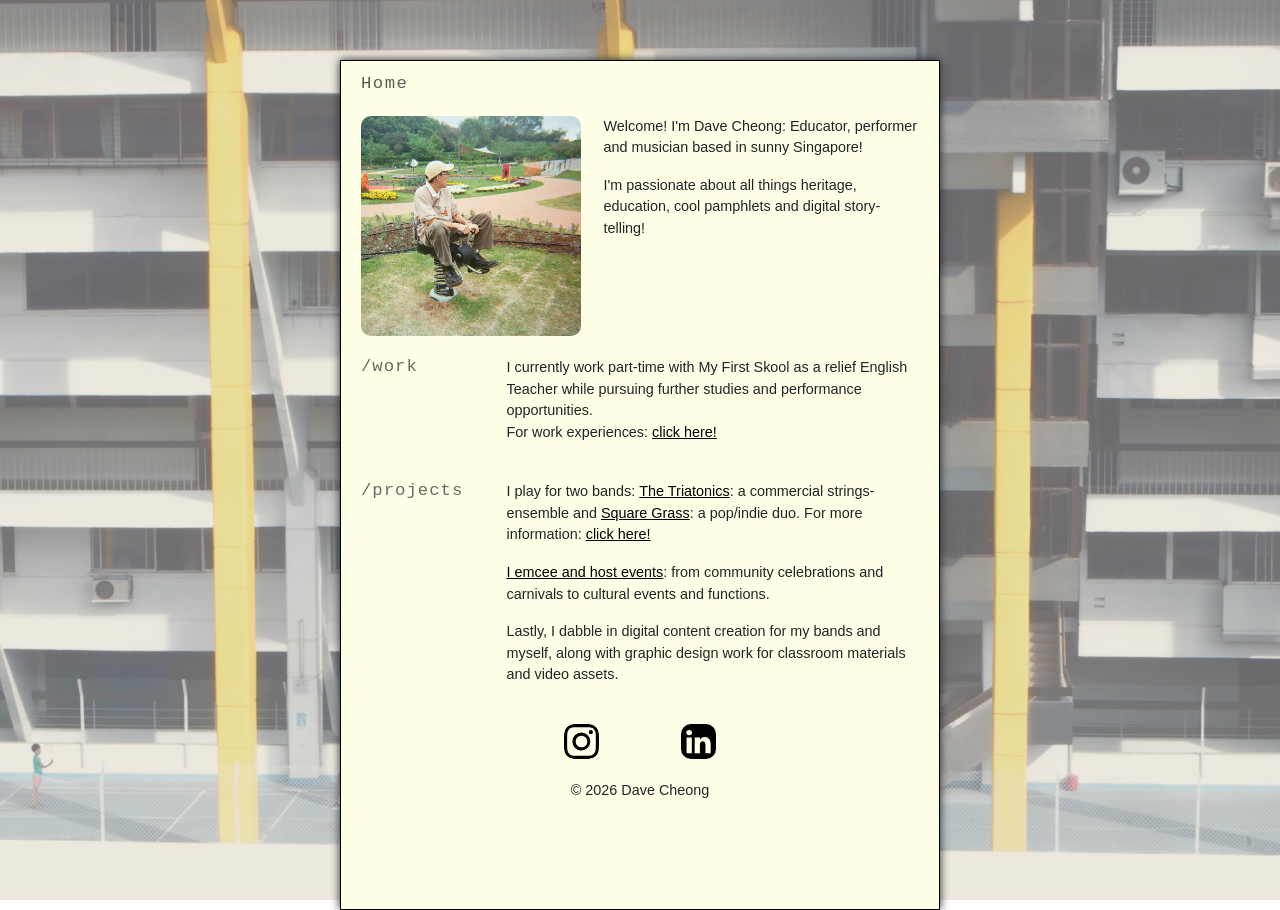
<file: index.html>
<!doctype html>
<html lang="en">
    <head>
        <meta charset="utf-8">
        <meta name="viewport" content="width=device-width, initial-scale=1">
        <title>"Dave's Site"</title>
        <link href="https://cdn.jsdelivr.net/npm/bootstrap@5.3.8/dist/css/bootstrap.min.css" rel="stylesheet" integrity="sha384-sRIl4kxILFvY47J16cr9ZwB07vP4J8+LH7qKQnuqkuIAvNWLzeN8tE5YBujZqJLB" crossorigin="anonymous">
        <link rel="stylesheet" href="Styles.CSS">

    </head>

    <body>
        <div class="container">
            <!-- Nav bar -->
            <nav aria-label="breadcrumb" class="nav-header">
                <ol class="breadcrumb">
                    <li class="breadcrumb-item active" aria-current="page">Home</li>
                </ol>
            </nav>
            
            <!-- Image Row! -->
            <div class="row">
                <div class="col-5">
                    <img src="assets/Me_2.png" height=220px width=220px style="object-fit: cover">
                </div>
                <div class="col">
                    <p>Welcome! I'm Dave Cheong: Educator, performer and musician based in sunny Singapore!</p>
                    <p>I'm passionate about all things heritage, education, cool pamphlets and digital story-telling!</p>

                </div>
            </div>
            
            <br>
            
            <!-- Work Row! -->
            <div class="row">
                <div class="col-3">
                    <h3>/work</h3>
                </div>
                <div class="col">
                    <p>I currently work part-time with My First Skool as a relief English Teacher while pursuing further studies and performance opportunities. <br>For work experiences: <a href="About_1.html">click here!</a></p>
           

                </div>
            </div>
            
            <br>
                
            <!-- Projects Row! -->
            <div class="row">
                <div class="col-3">
                    <h3>/projects</h3>
                </div>
                <div class="col">
                    <p>I play for two bands: <a href='https://www.instagram.com/triatonics/' target="_blank"></a><a href='https://www.instagram.com/Triatonics/' target="_blank">The Triatonics</a>: a commercial strings-ensemble and <a href='https://www.instagram.com/squaregrassband/' target="_blank">Square Grass</a>: a pop/indie duo. For more information: <a href="Music.html">click here!</a></p>

                    <p><a href="Hosting_and_VA.html">I emcee and host events</a>: from community celebrations and carnivals to cultural events and functions.</p>
                    
                    <p>Lastly, I dabble in digital content creation for my bands and myself, along with graphic design work for classroom materials and video assets.</p>
                
                    
                </div>
            </div>
            
            <br> 
            <!-- Outgoing Links! -->
            <div class="row text-center justify-content-evenly">
                <div class="col-3"></div>
                <div class="col-2">
                    <a href="https://www.instagram.com/dav.vee" target="_blank"><img src="assets/icons/instagram.svg" class="icon_thumbnail"></a>
                </div>
                <div class="col-2">
                    <a href="https://www.linkedin.com/in/dave-cheong-1a975a365/" target="_blank"><img src="assets/icons/linkedin.svg" class="icon_thumbnail"></a>
                </div>
                <div class="col-3"></div>
            </div>
            
            <br>
            <div class= text-center>
                <p>© 2026 Dave Cheong</p>
            </div>
        
        </div>

        <!-- Script for running Bootstrap! Always at the end! -->
        <script src="https://cdn.jsdelivr.net/npm/bootstrap@5.3.8/dist/js/bootstrap.bundle.min.js" integrity="sha384-FKyoEForCGlyvwx9Hj09JcYn3nv7wiPVlz7YYwJrWVcXK/BmnVDxM+D2scQbITxI" crossorigin="anonymous"></script>
        <script src="https://cdn.jsdelivr.net/npm/@popperjs/core@2.11.8/dist/umd/popper.min.js" integrity="sha384-I7E8VVD/ismYTF4hNIPjVp/Zjvgyol6VFvRkX/vR+Vc4jQkC+hVqc2pM8ODewa9r" crossorigin="anonymous"></script>
        <script src="https://cdn.jsdelivr.net/npm/bootstrap@5.3.8/dist/js/bootstrap.min.js" integrity="sha384-G/EV+4j2dNv+tEPo3++6LCgdCROaejBqfUeNjuKAiuXbjrxilcCdDz6ZAVfHWe1Y" crossorigin="anonymous"></script>
    </body>

</html>
</file>
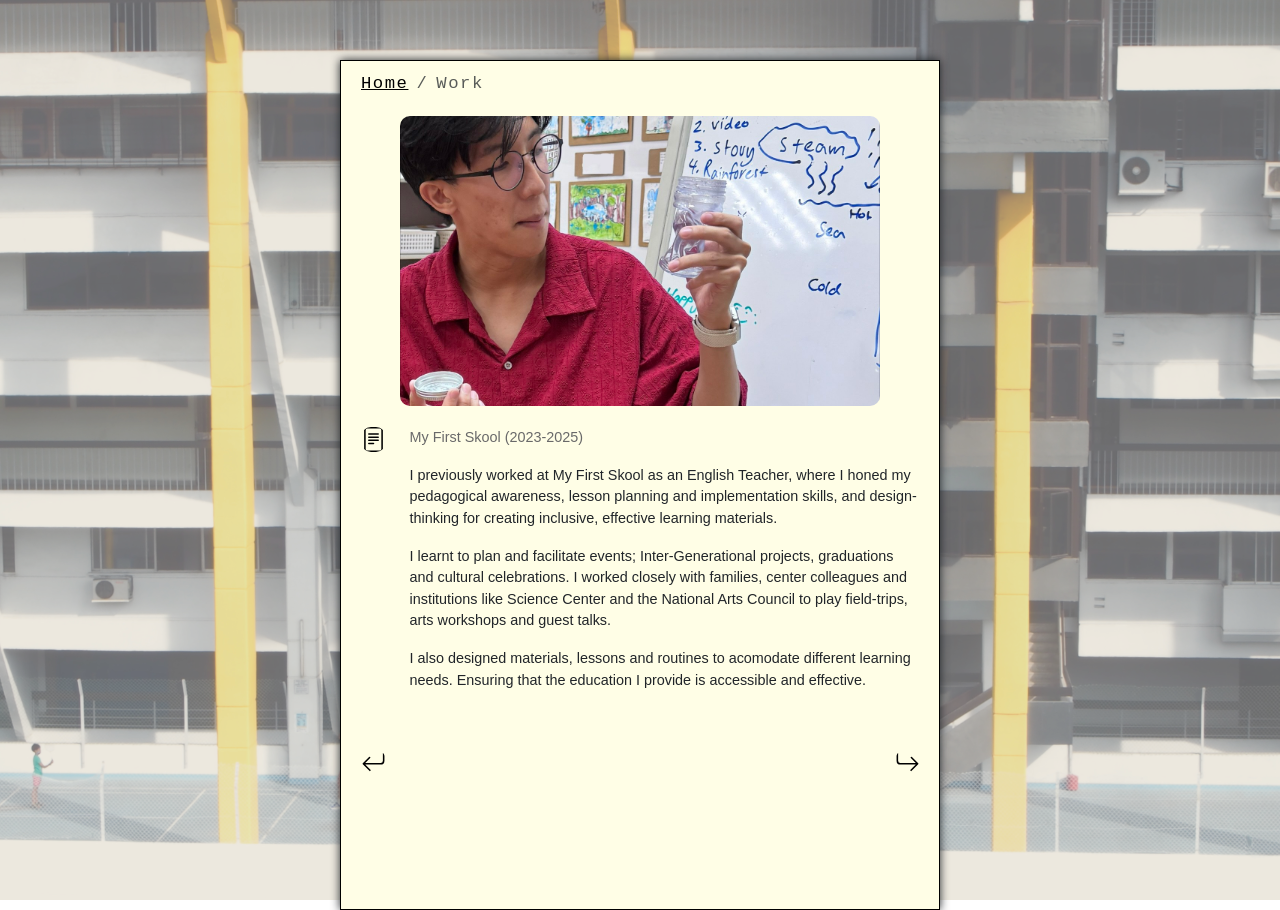
<file: About_1.html>
<!doctype html>
<html lang="en">
	<head>
        <meta charset="utf-8">
        <meta name="viewport" content="width=device-width, initial-scale=1">
        <title>"Dave's About"</title>
        <link href="https://cdn.jsdelivr.net/npm/bootstrap@5.3.8/dist/css/bootstrap.min.css" rel="stylesheet" integrity="sha384-sRIl4kxILFvY47J16cr9ZwB07vP4J8+LH7qKQnuqkuIAvNWLzeN8tE5YBujZqJLB" crossorigin="anonymous">
        <link rel="stylesheet" href="Styles.CSS">

    </head>
    
    <body>
        <div class="container">
            <!-- Nav bar -->
            <nav aria-label="breadcrumb" class="nav-header">
                <ol class="breadcrumb">
                        <li class="breadcrumb-item"><a href="index.html">Home</a></li>
                        <li class="breadcrumb-item active" aria-current="page">Work</li>
                </ol>
            </nav> 
            
            <!-- Image -->
            <div class="row text-center">
                <div class="col">
                    <img src="assets/Me_5.jpg" height="290px" width="480px" style="object-fit: cover">
                </div>
            </div><br>
            
            <!-- MFS -->
            <div class="row">
                <div class="col-1">
                    <img src="assets/icons/file-text.svg" class="icon">
                </div>
                <div class="col">
                    <p><strong>My First Skool (2023-2025)</strong></p> 
                    <p>I previously worked at My First Skool as an English Teacher, where I honed my pedagogical awareness, lesson planning and implementation skills, and design-thinking for creating inclusive, effective learning materials.</p>
                    <p>I learnt to plan and facilitate events; Inter-Generational projects, graduations and cultural celebrations. I worked closely with families, center colleagues and institutions like Science Center and the National Arts Council to play field-trips, arts workshops and guest talks.</p>
                    <p>I also designed materials, lessons and routines to acomodate different learning needs. Ensuring that the education I provide is accessible and effective.</p>
                </div>
            </div>
            
            <br><br>
            
            <div class="row">
                <div class="col-1"><a href="index.html"><img src="assets/icons/arrow-return-left.svg" class="icon"></a></div>
                <div class="col"></div>
                <div class="col-1"><a href="About_2.html"><img src="assets/icons/arrow-return-right.svg" class="icon"></a></div>
            </div>
        </div>
        
        <!-- Script for running Bootstrap! Always at the end! -->
        <script src="https://cdn.jsdelivr.net/npm/bootstrap@5.3.8/dist/js/bootstrap.bundle.min.js" integrity="sha384-FKyoEForCGlyvwx9Hj09JcYn3nv7wiPVlz7YYwJrWVcXK/BmnVDxM+D2scQbITxI" crossorigin="anonymous"></script>
        <script src="https://cdn.jsdelivr.net/npm/@popperjs/core@2.11.8/dist/umd/popper.min.js" integrity="sha384-I7E8VVD/ismYTF4hNIPjVp/Zjvgyol6VFvRkX/vR+Vc4jQkC+hVqc2pM8ODewa9r" crossorigin="anonymous"></script>
        <script src="https://cdn.jsdelivr.net/npm/bootstrap@5.3.8/dist/js/bootstrap.min.js" integrity="sha384-G/EV+4j2dNv+tEPo3++6LCgdCROaejBqfUeNjuKAiuXbjrxilcCdDz6ZAVfHWe1Y" crossorigin="anonymous"></script>
    </body>
    
</html>
</file>
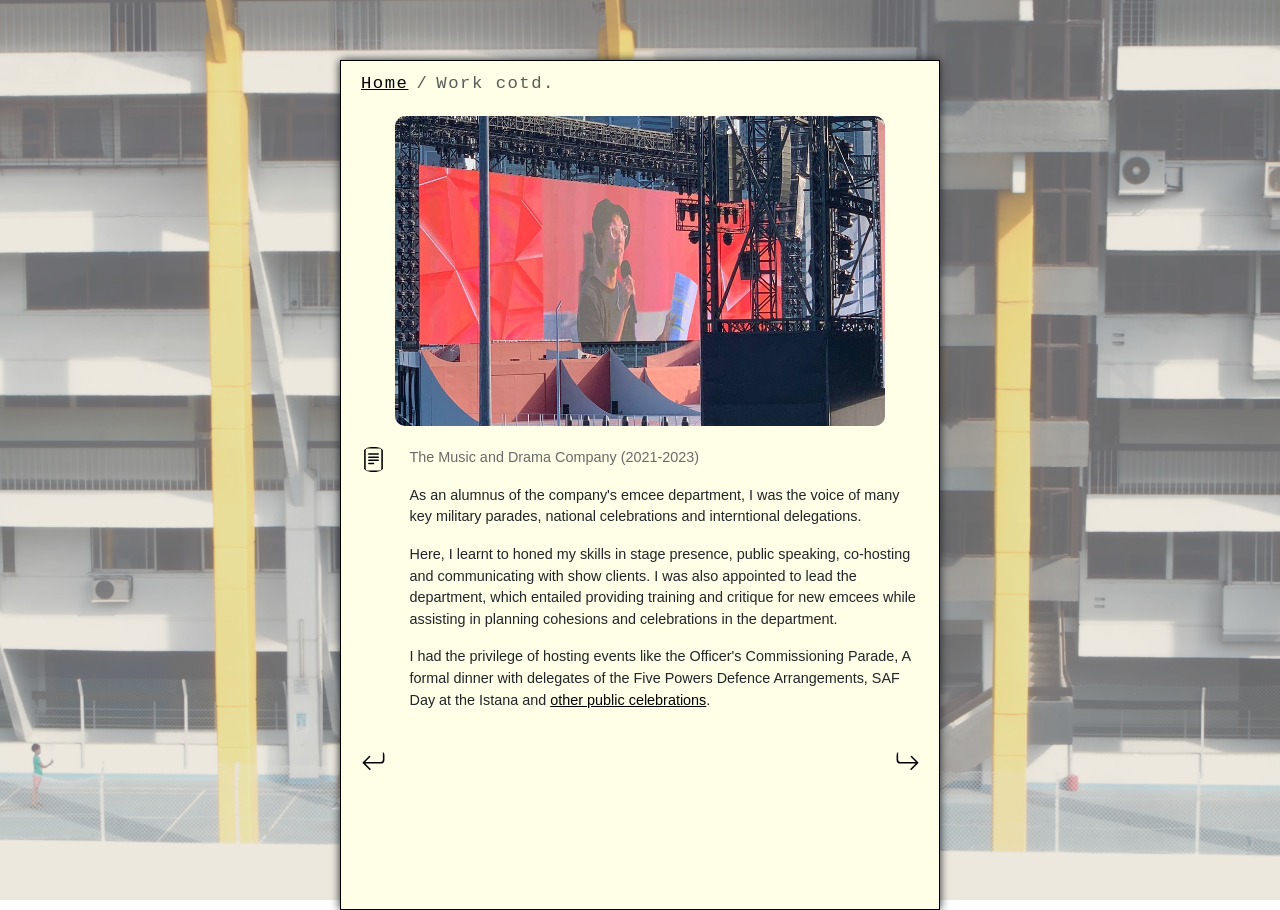
<file: About_2.html>
<!doctype html>
<html lang="en">
	<head>
        <meta charset="utf-8">
        <meta name="viewport" content="width=device-width, initial-scale=1">
        <title>"Dave's About"</title>
        <link href="https://cdn.jsdelivr.net/npm/bootstrap@5.3.8/dist/css/bootstrap.min.css" rel="stylesheet" integrity="sha384-sRIl4kxILFvY47J16cr9ZwB07vP4J8+LH7qKQnuqkuIAvNWLzeN8tE5YBujZqJLB" crossorigin="anonymous">
        <link rel="stylesheet" href="Styles.CSS">

    </head>
    
    <body>
        <div class="container">
            <!-- Nav bar -->
            <nav aria-label="breadcrumb" class="nav-header">
                <ol class="breadcrumb">
                        <li class="breadcrumb-item"><a href="index.html">Home</a></li>
                        <li class="breadcrumb-item active" aria-current="page">Work cotd.</li>
                </ol>
            </nav>

            <!-- Work Row! -->
            <div class="row text-center">
                <div class="col">
                    <img src="assets/NDP_2.jpg" height=310px width=490px style="object-fit: cover">
                </div>
            </div>
            
            <br>
            <div class="row">
                <div class="col-1">
                    <img src="assets/icons/file-text.svg" class="icon">
                </div>
                <div class="col">
                    <p><strong>The Music and Drama Company (2021-2023)</strong></p> 
                    <p>As an alumnus of the company's emcee department, I was the voice of many key military parades, national celebrations and interntional delegations.</p>
                    
                    <p>Here, I learnt to honed my skills in stage presence, public speaking, co-hosting and communicating with show clients. I was also appointed to lead the department, which entailed providing training and critique for new emcees while assisting in planning cohesions and celebrations in the department.</p>
                    
                    <p>I had the privilege of hosting events like the Officer's Commissioning Parade, A formal dinner with delegates of the Five Powers Defence Arrangements, SAF Day at the Istana and <a href="Hosting_and_VA.html">other public celebrations</a>.</p>
                </div>
            </div>

        <br>
        <div class="row">
                <div class="col-1"><a href="About_1.html"><img src="assets/icons/arrow-return-left.svg" class="icon"></a></div>
                <div class="col"></div>
                <div class="col-1"><a href="About_3.html"><img src="assets/icons/arrow-return-right.svg" class="icon"></a></div>
            </div>
        
        
        <!-- Script for running Bootstrap! Always at the end! -->
        <script src="https://cdn.jsdelivr.net/npm/bootstrap@5.3.8/dist/js/bootstrap.bundle.min.js" integrity="sha384-FKyoEForCGlyvwx9Hj09JcYn3nv7wiPVlz7YYwJrWVcXK/BmnVDxM+D2scQbITxI" crossorigin="anonymous"></script>
        <script src="https://cdn.jsdelivr.net/npm/@popperjs/core@2.11.8/dist/umd/popper.min.js" integrity="sha384-I7E8VVD/ismYTF4hNIPjVp/Zjvgyol6VFvRkX/vR+Vc4jQkC+hVqc2pM8ODewa9r" crossorigin="anonymous"></script>
        <script src="https://cdn.jsdelivr.net/npm/bootstrap@5.3.8/dist/js/bootstrap.min.js" integrity="sha384-G/EV+4j2dNv+tEPo3++6LCgdCROaejBqfUeNjuKAiuXbjrxilcCdDz6ZAVfHWe1Y" crossorigin="anonymous"></script>
    </body>
    
</html>
</file>
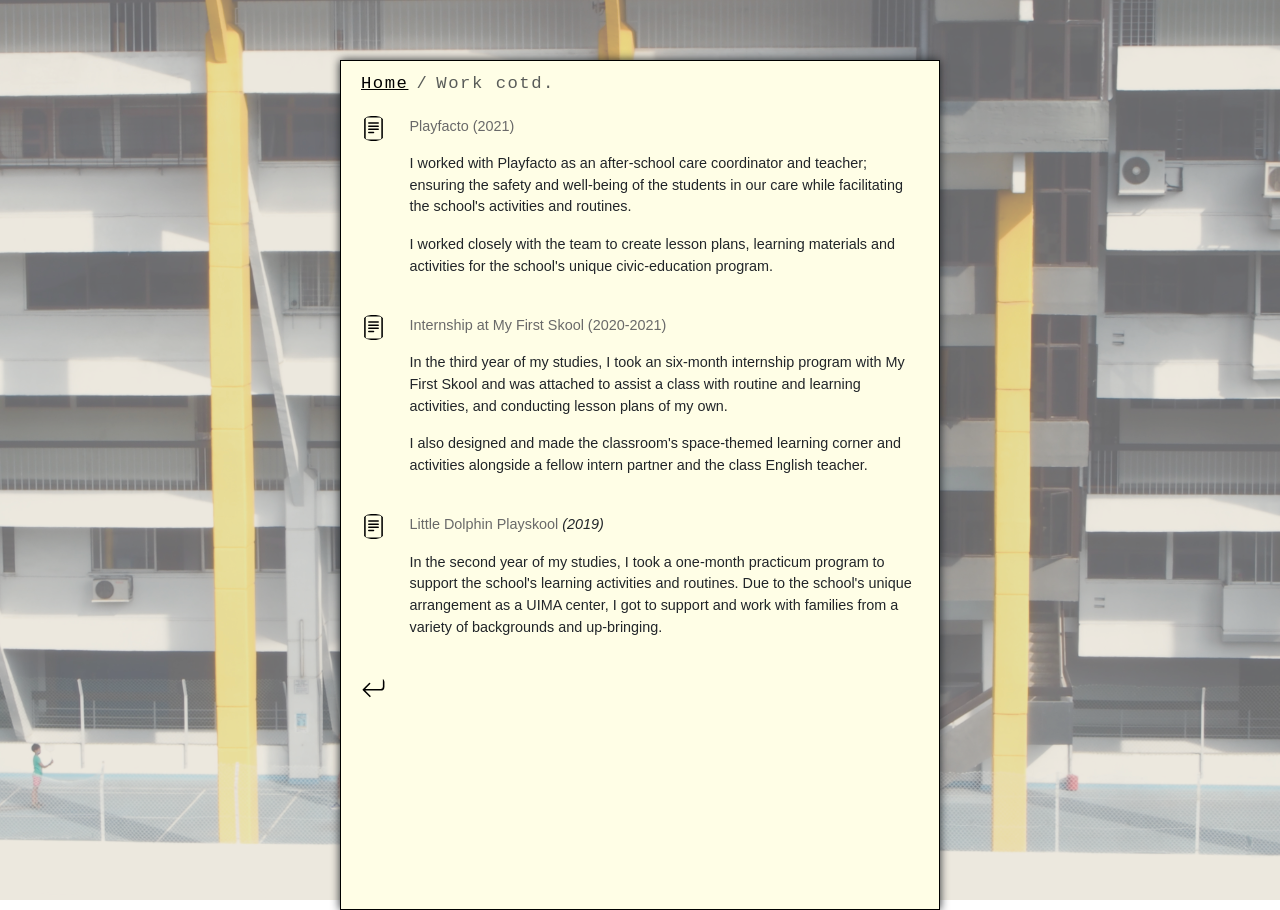
<file: About_3.html>
<!doctype html>
<html lang="en">
	<head>
        <meta charset="utf-8">
        <meta name="viewport" content="width=device-width, initial-scale=1">
        <title>"Dave's About"</title>
        <link href="https://cdn.jsdelivr.net/npm/bootstrap@5.3.8/dist/css/bootstrap.min.css" rel="stylesheet" integrity="sha384-sRIl4kxILFvY47J16cr9ZwB07vP4J8+LH7qKQnuqkuIAvNWLzeN8tE5YBujZqJLB" crossorigin="anonymous">
        <link rel="stylesheet" href="Styles.CSS">

    </head>
    
    <body>
        <div class="container">
            <!-- Nav bar -->
            <nav aria-label="breadcrumb" class="nav-header">
                <ol class="breadcrumb">
                        <li class="breadcrumb-item"><a href="index.html">Home</a></li>
                        <li class="breadcrumb-item active" aria-current="page">Work cotd.</li>
                </ol>
            </nav>

            <!-- Playfacto -->
            <div class="row">
                <div class="col-1">
                    <img src="assets/icons/file-text.svg" class="icon">
                </div>
                <div class="col">
                    <p><strong>Playfacto (2021)</strong></p> 
                    <p>I worked with Playfacto as an after-school care coordinator and teacher; ensuring the safety and well-being of the students in our care while facilitating the school's activities and routines.</p>
                    
                    <p>I worked closely with the team to create lesson plans, learning materials and activities for the school's unique civic-education program.</p>
                </div>
            </div><br>
            
            <!-- MFS Internship -->
            <div class="row">
                <div class="col-1">
                    <img src="assets/icons/file-text.svg" class="icon">
                </div>
                <div class="col">
                    <p><strong>Internship at My First Skool (2020-2021)</strong> </p> 
                    <p>In the third year of my studies, I took an six-month internship program with My First Skool and was attached to assist a class with routine and learning activities, and conducting lesson plans of my own. 
                    
                    <p>I also designed and made the classroom's space-themed learning corner and activities alongside a fellow intern partner and the class English teacher.</p>
                </div>
            </div><br>
            
            <!-- Little Dolphin -->
            <div class="row">
                <div class="col-1">
                    <img src="assets/icons/file-text.svg" class="icon">
                </div>
                <div class="col">
                    <p><strong>Little Dolphin Playskool</strong><em> (2019)</em></p> 
                    <p>In the second year of my studies, I took a one-month practicum program to support the school's learning activities and routines. Due to the school's unique arrangement as a UIMA center, I got to support and work with families from a variety of backgrounds and up-bringing.</p>
                </div>
            </div>
                
            <br>
                
        <div class="row">
                <div class="col-1"><a href="About_2.html"><img src="assets/icons/arrow-return-left.svg" class="icon"></a></div>
                <div class="col"></div>
            </div>
        
        
        <!-- Script for running Bootstrap! Always at the end! -->
        <script src="https://cdn.jsdelivr.net/npm/bootstrap@5.3.8/dist/js/bootstrap.bundle.min.js" integrity="sha384-FKyoEForCGlyvwx9Hj09JcYn3nv7wiPVlz7YYwJrWVcXK/BmnVDxM+D2scQbITxI" crossorigin="anonymous"></script>
        <script src="https://cdn.jsdelivr.net/npm/@popperjs/core@2.11.8/dist/umd/popper.min.js" integrity="sha384-I7E8VVD/ismYTF4hNIPjVp/Zjvgyol6VFvRkX/vR+Vc4jQkC+hVqc2pM8ODewa9r" crossorigin="anonymous"></script>
        <script src="https://cdn.jsdelivr.net/npm/bootstrap@5.3.8/dist/js/bootstrap.min.js" integrity="sha384-G/EV+4j2dNv+tEPo3++6LCgdCROaejBqfUeNjuKAiuXbjrxilcCdDz6ZAVfHWe1Y" crossorigin="anonymous"></script>
    </body>
    
</html>
</file>
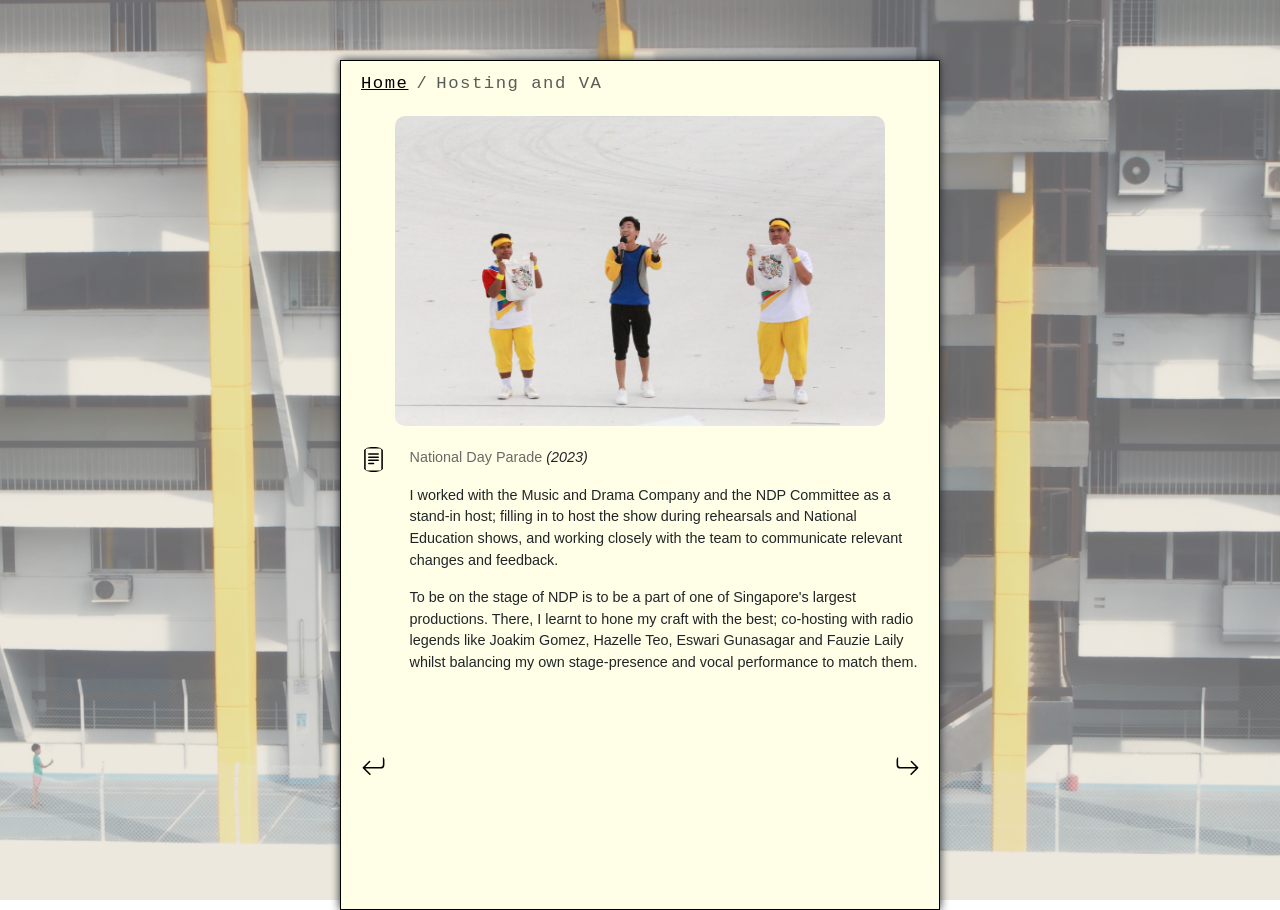
<file: Hosting_and_VA.html>
<!doctype html>
<html lang="en">
	<head>
        <meta charset="utf-8">
        <meta name="viewport" content="width=device-width, initial-scale=1">
        <title>"Dave's About"</title>
        <link href="https://cdn.jsdelivr.net/npm/bootstrap@5.3.8/dist/css/bootstrap.min.css" rel="stylesheet" integrity="sha384-sRIl4kxILFvY47J16cr9ZwB07vP4J8+LH7qKQnuqkuIAvNWLzeN8tE5YBujZqJLB" crossorigin="anonymous">
        <link rel="stylesheet" href="Styles.CSS">

    </head>
    
    <body>
        <div class="container">
            <!-- Nav bar -->
            <nav aria-label="breadcrumb" class="nav-header">
                <ol class="breadcrumb">
                        <li class="breadcrumb-item"><a href="Index.html">Home</a></li>
                        <li class="breadcrumb-item active" aria-current="page">Hosting and VA</li>
                </ol>
            </nav>
            
            <!-- NDP -->
            <div class="row text-center">
                <div class="col">
                    <img src="assets/NDP_1.jpg" height=310px width=490px>
                </div>
            </div>
            
            <br>
            <div class="row">
                <div class="col-1">
                    <img src="assets/icons/file-text.svg" class="icon">
                </div>
                
                <div class="col">
                    <p><strong>National Day Parade</strong> <em>(2023)</em></p>
                    <p>I worked with the Music and Drama Company and the NDP Committee as a stand-in host; filling in to host the show during rehearsals and National Education shows, and working closely with the team to communicate relevant changes and feedback.</p>
                    <p>To be on the stage of NDP is to be a part of one of Singapore's largest productions. There, I learnt to hone my craft with the best; co-hosting with radio legends like Joakim Gomez, Hazelle Teo, Eswari Gunasagar and Fauzie Laily whilst balancing my own stage-presence and vocal performance to match them.
                    </p><br>
                </div>
            </div><br>
            
        <br>
            
        <div class="row">
                <div class="col-1"><a href="index.html"><img src="assets/icons/arrow-return-left.svg" class="icon"></a></div>
                <div class="col"></div>
                <div class="col-1"><a href="Hosting_and_VA_2.html"><img src="assets/icons/arrow-return-right.svg" class="icon"></a></div>
            </div>    
        </div>
        
        <!-- Script for running Bootstrap! Always at the end! -->
        <script src="https://cdn.jsdelivr.net/npm/bootstrap@5.3.8/dist/js/bootstrap.bundle.min.js" integrity="sha384-FKyoEForCGlyvwx9Hj09JcYn3nv7wiPVlz7YYwJrWVcXK/BmnVDxM+D2scQbITxI" crossorigin="anonymous"></script>
        <script src="https://cdn.jsdelivr.net/npm/@popperjs/core@2.11.8/dist/umd/popper.min.js" integrity="sha384-I7E8VVD/ismYTF4hNIPjVp/Zjvgyol6VFvRkX/vR+Vc4jQkC+hVqc2pM8ODewa9r" crossorigin="anonymous"></script>
        <script src="https://cdn.jsdelivr.net/npm/bootstrap@5.3.8/dist/js/bootstrap.min.js" integrity="sha384-G/EV+4j2dNv+tEPo3++6LCgdCROaejBqfUeNjuKAiuXbjrxilcCdDz6ZAVfHWe1Y" crossorigin="anonymous"></script>
    </body>
    
</html>
</file>
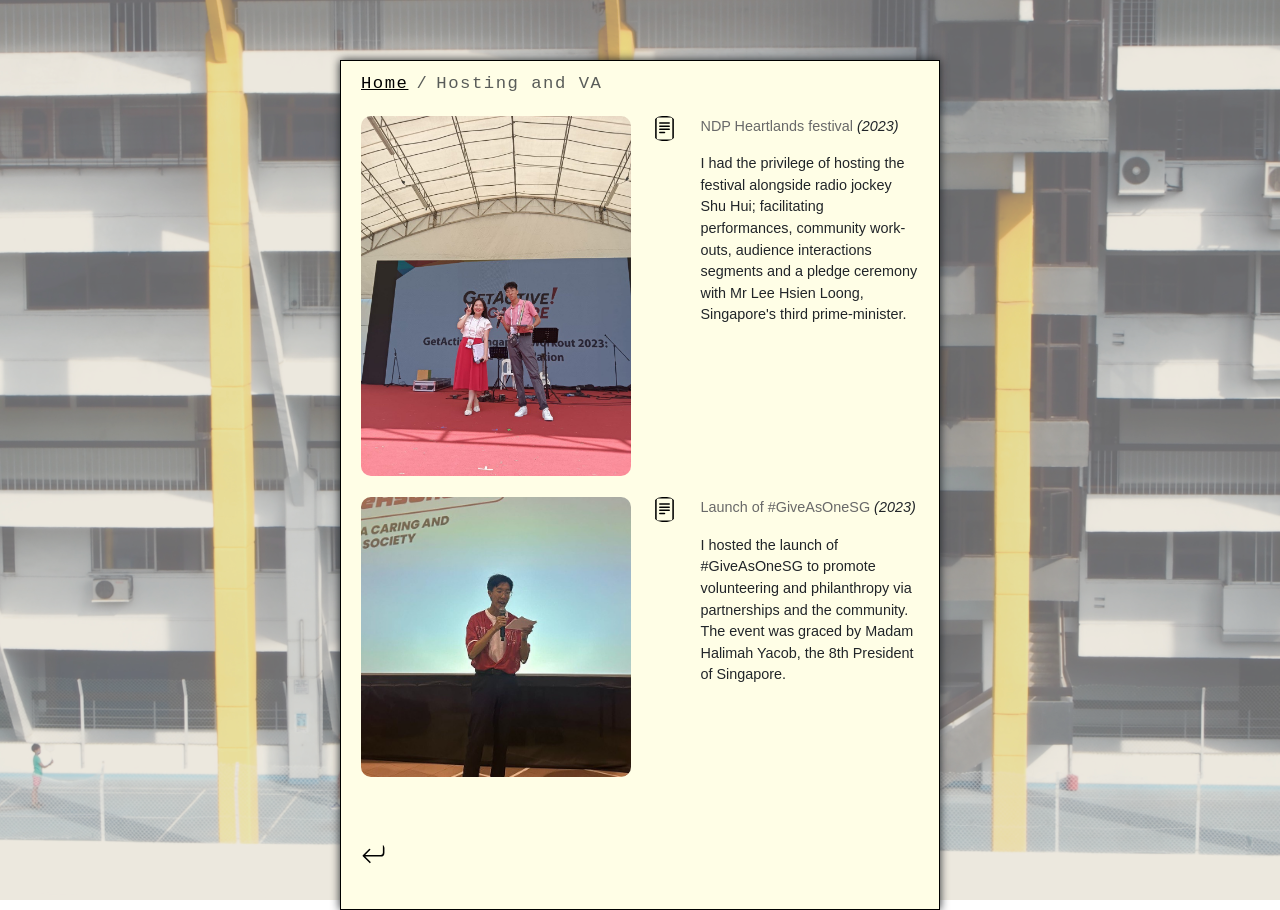
<file: Hosting_and_VA_2.html>
<!doctype html>
<html lang="en">
	<head>
        <meta charset="utf-8">
        <meta name="viewport" content="width=device-width, initial-scale=1">
        <title>"Dave's About"</title>
        <link href="https://cdn.jsdelivr.net/npm/bootstrap@5.3.8/dist/css/bootstrap.min.css" rel="stylesheet" integrity="sha384-sRIl4kxILFvY47J16cr9ZwB07vP4J8+LH7qKQnuqkuIAvNWLzeN8tE5YBujZqJLB" crossorigin="anonymous">
        <link rel="stylesheet" href="Styles.CSS">

    </head>
    
    <body>
        <div class="container">
            <!-- Nav bar -->
            <nav aria-label="breadcrumb" class="nav-header">
                <ol class="breadcrumb">
                        <li class="breadcrumb-item"><a href="Index.html">Home</a></li>
                        <li class="breadcrumb-item active" aria-current="page">Hosting and VA</li>
                </ol>
            </nav>
            
            <!-- Heartlands -->
            <div class="row">
                <div class="col-6">
                    <img src="assets/Heartlands_2.jpg" height=360px width=270px>
                </div>
                
                <div class="col-1">
                    <img src="assets/icons/file-text.svg" class=icon>
                </div>
                
                <div class="col">
                    <p><strong>NDP Heartlands festival</strong> <em>(2023)</em></p>
                    <p>I had the privilege of hosting the festival alongside radio jockey Shu Hui; facilitating performances, community work-outs, audience interactions segments and a pledge ceremony with Mr Lee Hsien Loong, Singapore's third prime-minister.<br></p>
                </div>
            </div>
            
            <!-- #GiveAsOneSG -->
            <br>
            <div class="row">
                <div class="col-6">
                    <img src="assets/Launch_1.jpg" height=280px width=270px>
                </div>
                
                <div class="col-1">
                    <img src="assets/icons/file-text.svg" class=icon>
                </div>
                
                <div class="col">
                    <p><strong>Launch of #GiveAsOneSG</strong> <em>(2023)</em></p>
                    <p>I hosted the launch of #GiveAsOneSG to promote volunteering and philanthropy via partnerships and the community. The event was graced by Madam Halimah Yacob, the 8th President of Singapore.</p>
                </div>
            </div>
            
        <br><br><br>
        <div class="row">
                <div class="col-1"><a href="Hosting_and_VA.html"><img src="assets/icons/arrow-return-left.svg" class="icon"></a></div>
                <div class="col"></div>
            </div>
        </div>
        
        <!-- Script for running Bootstrap! Always at the end! -->
        <script src="https://cdn.jsdelivr.net/npm/bootstrap@5.3.8/dist/js/bootstrap.bundle.min.js" integrity="sha384-FKyoEForCGlyvwx9Hj09JcYn3nv7wiPVlz7YYwJrWVcXK/BmnVDxM+D2scQbITxI" crossorigin="anonymous"></script>
        <script src="https://cdn.jsdelivr.net/npm/@popperjs/core@2.11.8/dist/umd/popper.min.js" integrity="sha384-I7E8VVD/ismYTF4hNIPjVp/Zjvgyol6VFvRkX/vR+Vc4jQkC+hVqc2pM8ODewa9r" crossorigin="anonymous"></script>
        <script src="https://cdn.jsdelivr.net/npm/bootstrap@5.3.8/dist/js/bootstrap.min.js" integrity="sha384-G/EV+4j2dNv+tEPo3++6LCgdCROaejBqfUeNjuKAiuXbjrxilcCdDz6ZAVfHWe1Y" crossorigin="anonymous"></script>
    </body>
    
</html>
</file>
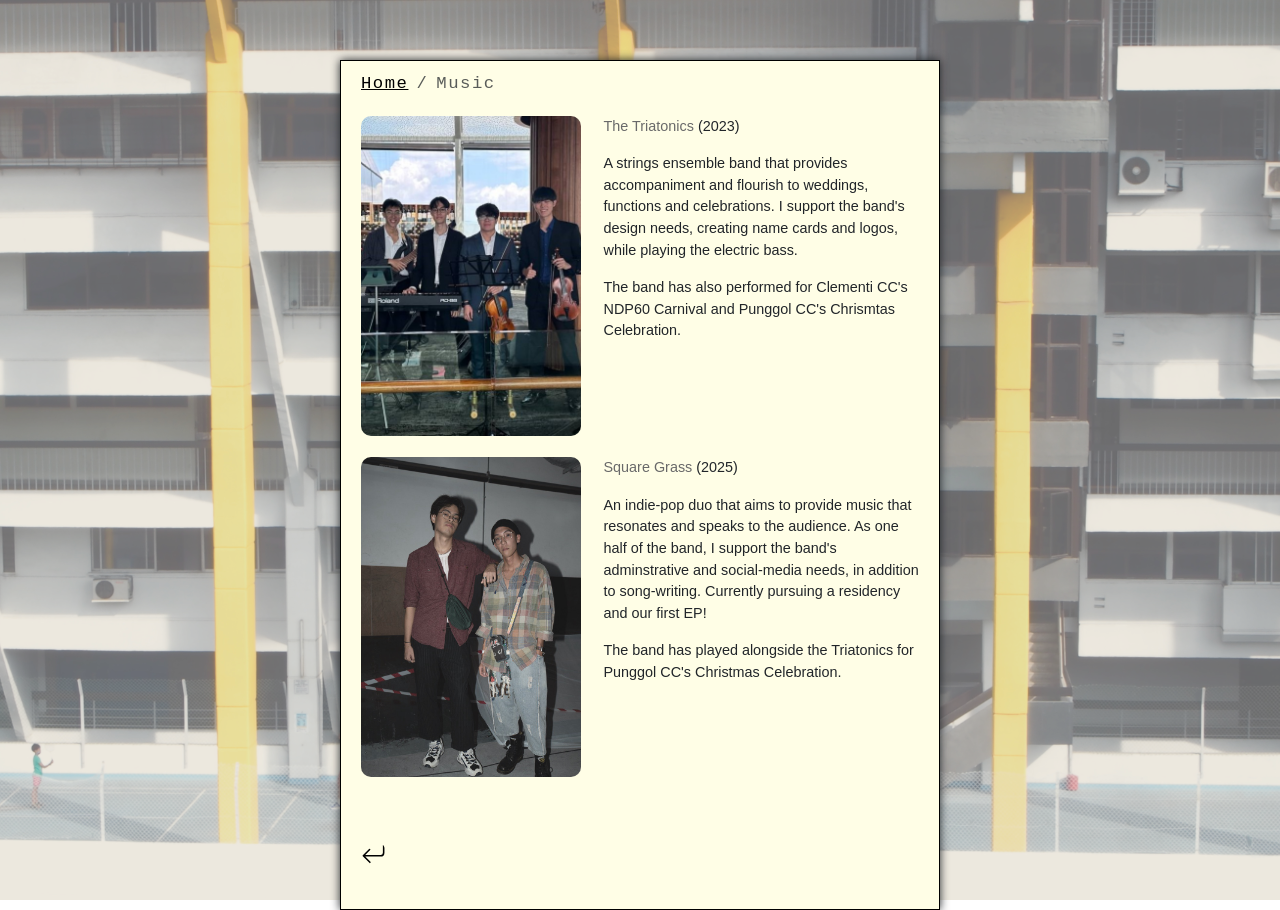
<file: Music.html>
<!doctype html>
<html lang="en">
	<head>
        <meta charset="utf-8">
        <meta name="viewport" content="width=device-width, initial-scale=1">
        <title>"Dave's About"</title>
        <link href="https://cdn.jsdelivr.net/npm/bootstrap@5.3.8/dist/css/bootstrap.min.css" rel="stylesheet" integrity="sha384-sRIl4kxILFvY47J16cr9ZwB07vP4J8+LH7qKQnuqkuIAvNWLzeN8tE5YBujZqJLB" crossorigin="anonymous">
        <link rel="stylesheet" href="Styles.CSS">

    </head>
    
    <body>
        <div class="container">
            <!-- Nav bar -->
            <nav aria-label="breadcrumb" class="nav-header">
                <ol class="breadcrumb">
                        <li class="breadcrumb-item"><a href="index.html">Home</a></li>
                        <li class="breadcrumb-item active" aria-current="page">Music</li>
                </ol>
            </nav>
        
        <!-- The Triatonics -->
        <div class="row">
            <div class="col-5">
                <img src="assets/Triatonics_4.JPG" width=220px height=320px style="object-fit: cover">
            </div>
            <div class="col">
                <strong>The Triatonics</strong> (2023)<p></p>
                <p>A strings ensemble band that provides accompaniment and flourish to weddings, functions and celebrations. I support the band's design needs, creating name cards and logos, while playing the electric bass.</p> 
                <p>The band has also performed for Clementi CC's NDP60 Carnival and Punggol CC's Chrismtas Celebration.</p>
            </div>
        </div>
        
        <!-- Square Grass -->
        <br>
        <div class="row">
            <div class="col-5">
                <img src="assets/SquareGrass_1.JPEG" width=220px height=320px style="object-fit: cover">
            </div>
            <div class="col">
                <strong>Square Grass</strong> (2025)<p></p>
                <p>An indie-pop duo that aims to provide music that resonates and speaks to the audience. As one half of the band, I support the band's adminstrative and social-media needs, in addition to song-writing. Currently pursuing a residency and our first EP!</p>
                <p>The band has played alongside the Triatonics for Punggol CC's Christmas Celebration.</p>
            </div>
        </div>
              
        <br><br><br>
        <div class="row">
                <div class="col-1"><a href="index.html"><img src="assets/icons/arrow-return-left.svg" class="icon"></a></div>
            </div> 
        </div>
        
        <!-- Script for running Bootstrap! Always at the end! -->
        <script src="https://cdn.jsdelivr.net/npm/bootstrap@5.3.8/dist/js/bootstrap.bundle.min.js" integrity="sha384-FKyoEForCGlyvwx9Hj09JcYn3nv7wiPVlz7YYwJrWVcXK/BmnVDxM+D2scQbITxI" crossorigin="anonymous"></script>
        <script src="https://cdn.jsdelivr.net/npm/@popperjs/core@2.11.8/dist/umd/popper.min.js" integrity="sha384-I7E8VVD/ismYTF4hNIPjVp/Zjvgyol6VFvRkX/vR+Vc4jQkC+hVqc2pM8ODewa9r" crossorigin="anonymous"></script>
        <script src="https://cdn.jsdelivr.net/npm/bootstrap@5.3.8/dist/js/bootstrap.min.js" integrity="sha384-G/EV+4j2dNv+tEPo3++6LCgdCROaejBqfUeNjuKAiuXbjrxilcCdDz6ZAVfHWe1Y" crossorigin="anonymous"></script>
    </body>
    
</html>
</file>
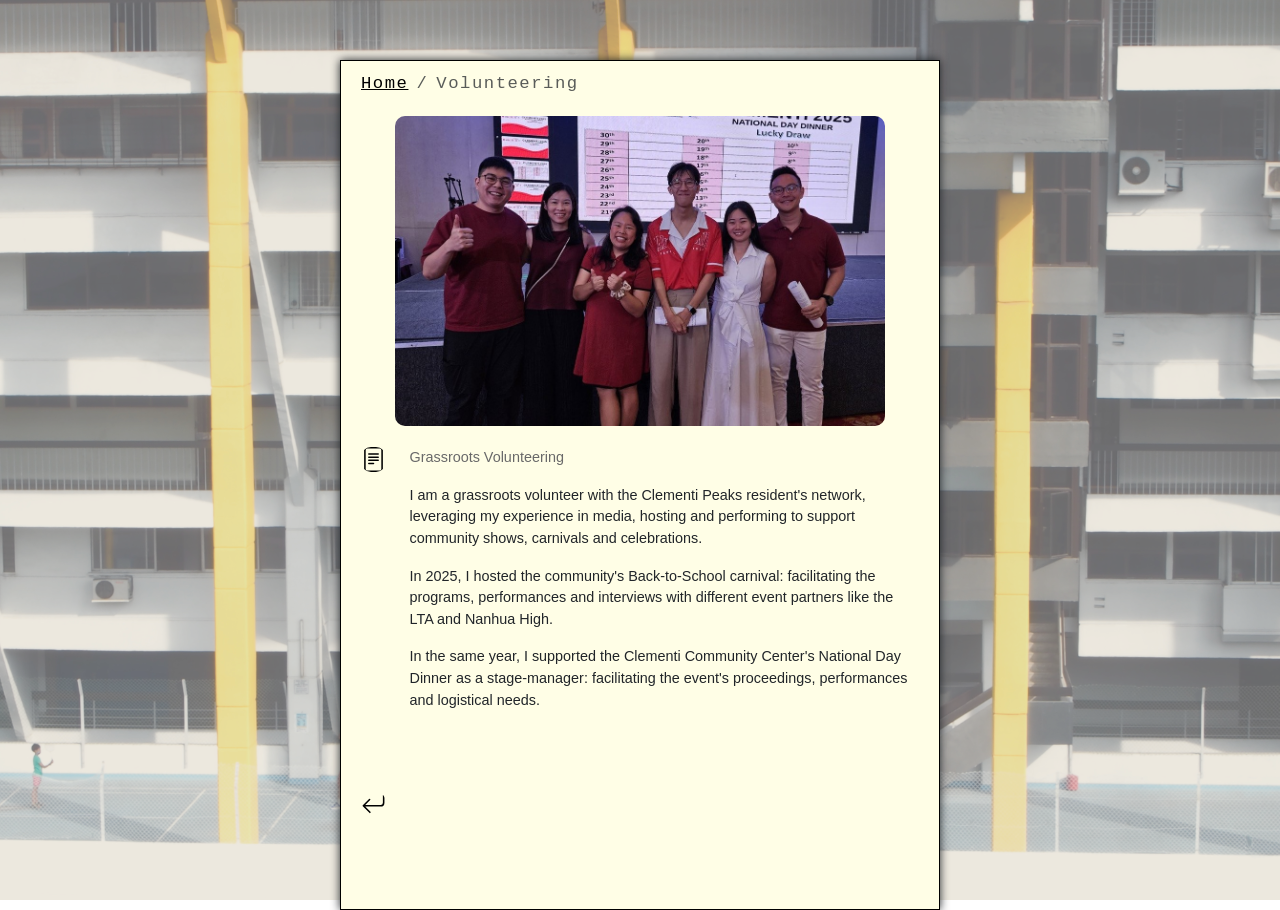
<file: Volunteering.html>
<!doctype html>
<html lang="en">
	<head>
        <meta charset="utf-8">
        <meta name="viewport" content="width=device-width, initial-scale=1">
        <title>"Dave's About"</title>
        <link href="https://cdn.jsdelivr.net/npm/bootstrap@5.3.8/dist/css/bootstrap.min.css" rel="stylesheet" integrity="sha384-sRIl4kxILFvY47J16cr9ZwB07vP4J8+LH7qKQnuqkuIAvNWLzeN8tE5YBujZqJLB" crossorigin="anonymous">
        <link rel="stylesheet" href="Styles.CSS">

    </head>
    
    <body>
        <div class="container">
            <!-- Nav bar -->
            <nav aria-label="breadcrumb" class="nav-header">
                <ol class="breadcrumb">
                        <li class="breadcrumb-item"><a href="index.html">Home</a></li>
                        <li class="breadcrumb-item active" aria-current="page">Volunteering</li>
                </ol>
            </nav>
            
            <!-- Volunteering -->
            <div class="row text-center">
                <div class="col">
                    <img src="assets/Volunteer_3_1.jpg" height=310px width=490px style="object-fit: cover">
                </div>
            </div>
            
            <br>
            <div class="row">
                <div class="col-1">
                    <img src="assets/icons/file-text.svg" class="icon">
                </div>
                
                <div class="col">
                    <p><strong>Grassroots Volunteering</strong></p>
                    <p>I am a grassroots volunteer with the Clementi Peaks resident's network, leveraging my experience in media, hosting and performing to support community shows, carnivals and celebrations.</p>
                    <p>In 2025, I hosted the community's Back-to-School carnival: facilitating the programs, performances and interviews with different event partners like the LTA and Nanhua High.</p>
                    <p>In the same year, I supported the Clementi Community Center's National Day Dinner as a stage-manager: facilitating the event's proceedings, performances and logistical needs.</p>
                    <br>
                </div>
            </div>
            
        <br><br>
            
        <div class="row">
                <div class="col-1"><a href="index.html"><img src="assets/icons/arrow-return-left.svg" class="icon">
                </div>    
        </div>
            </div>
            
        <!-- Script for running Bootstrap! Always at the end! -->
        <script src="https://cdn.jsdelivr.net/npm/bootstrap@5.3.8/dist/js/bootstrap.bundle.min.js" integrity="sha384-FKyoEForCGlyvwx9Hj09JcYn3nv7wiPVlz7YYwJrWVcXK/BmnVDxM+D2scQbITxI" crossorigin="anonymous"></script>
        <script src="https://cdn.jsdelivr.net/npm/@popperjs/core@2.11.8/dist/umd/popper.min.js" integrity="sha384-I7E8VVD/ismYTF4hNIPjVp/Zjvgyol6VFvRkX/vR+Vc4jQkC+hVqc2pM8ODewa9r" crossorigin="anonymous"></script>
        <script src="https://cdn.jsdelivr.net/npm/bootstrap@5.3.8/dist/js/bootstrap.min.js" integrity="sha384-G/EV+4j2dNv+tEPo3++6LCgdCROaejBqfUeNjuKAiuXbjrxilcCdDz6ZAVfHWe1Y" crossorigin="anonymous"></script>
    </body>
    
</html>
</file>
<file: Styles.CSS>
/* Page & Font Styles */

body {
    background-image: url(Golden_Mile_1.jpg);
    background-color: rgba(255, 255, 255, 0.4);
    background-blend-mode: lighten;
    background-size: cover;
    background-attachment: fixed;
    background-repeat: no-repeat;
}

.container {
    font-family: "Verdana", sans-serif;
    font-weight: 300;
    font-style: normal;
    font-size: clamp(0.9em, 1em, 1vw);
    background-color: rgba(255,254,230);
    border: solid black 0.1rem;
    width: 600px;
    height: 850px;
    margin-top: 60px;
    padding-top: 10px; 
    padding-left: 20px;
    padding-right: 20px;
    padding-bottom: 20px;
    filter: drop-shadow(0 0 0.3rem);
    position: relative;
}

h1 {
    font-family: "Tahoma", sans-serif;
    font-weight: 900;
    font-style: normal;
    font-size: 2.5em;
    transform: skew(-5deg);
    filter: drop-shadow(15px 10px 5px lightgray);
}

h2 {
    font-family: "Tahoma", sans-serif;
    font-weight: 900;
    font-style: normal;
    font-size: 1em;
}

h3 {
    font-family: "Courier New", monospace; 
    color: dimgray;
    font-weight: 100;
    font-size: 1.2em;
    letter-spacing: 1px;
}

p {
    font-family: "Verdana", sans-serif;
    font-weight: 200;
    font-style: normal;
    font-size: 1em;
}

strong {
    font-family: "Verdana", sans-serif;
    color: dimgray;
    letter-spacing: inherit;
    font-weight: 200;
    font-style: normal;
    line-height: inherit;
}

/* Element and Class Styles*/

a {
    color: black;
    font-weight: 300;
}

.a_nolink {
    color: black;
    text-decoration: none;
    font-family: "Verdana", sans-serif;
    font-size: 0.9em;
    letter-spacing: 2px;
}

a:hover {
    color: darkgoldenrod;
}

.nav-header {
    height: 2em;
    font-family: "Courier New", monospace;
    font-weight: 200;
    font-style: normal;
    font-size: 1.2em;
    letter-spacing: 1.5px;
    margin-bottom: 10px;
}

img {
    border-radius: 10px;
}

.polaroid {
    border: 3px dotted #ddd;
}

.icon {
    height: 25px;
    width: 25px; 
    fill="currentcolor";
}

.pointer {
    height: 25px;
    width: 25px; 
    fill="currentcolor";
    transform: rotate(90deg);
}

.thumbnail {
    width: 240px;
    height: 200px;
    margin-top: 5px;
    margin-bottom: 10px;
}

.icon_thumbnail {
    height: 35px;
    width: 35px; 
    fill="currentcolor";
}

.footer {
    position: fixed;
    left: 0;
    bottom: 0;
    width: 100%;
    background-color: red;
    color: white;
    text-align: center; 
}
</file>
